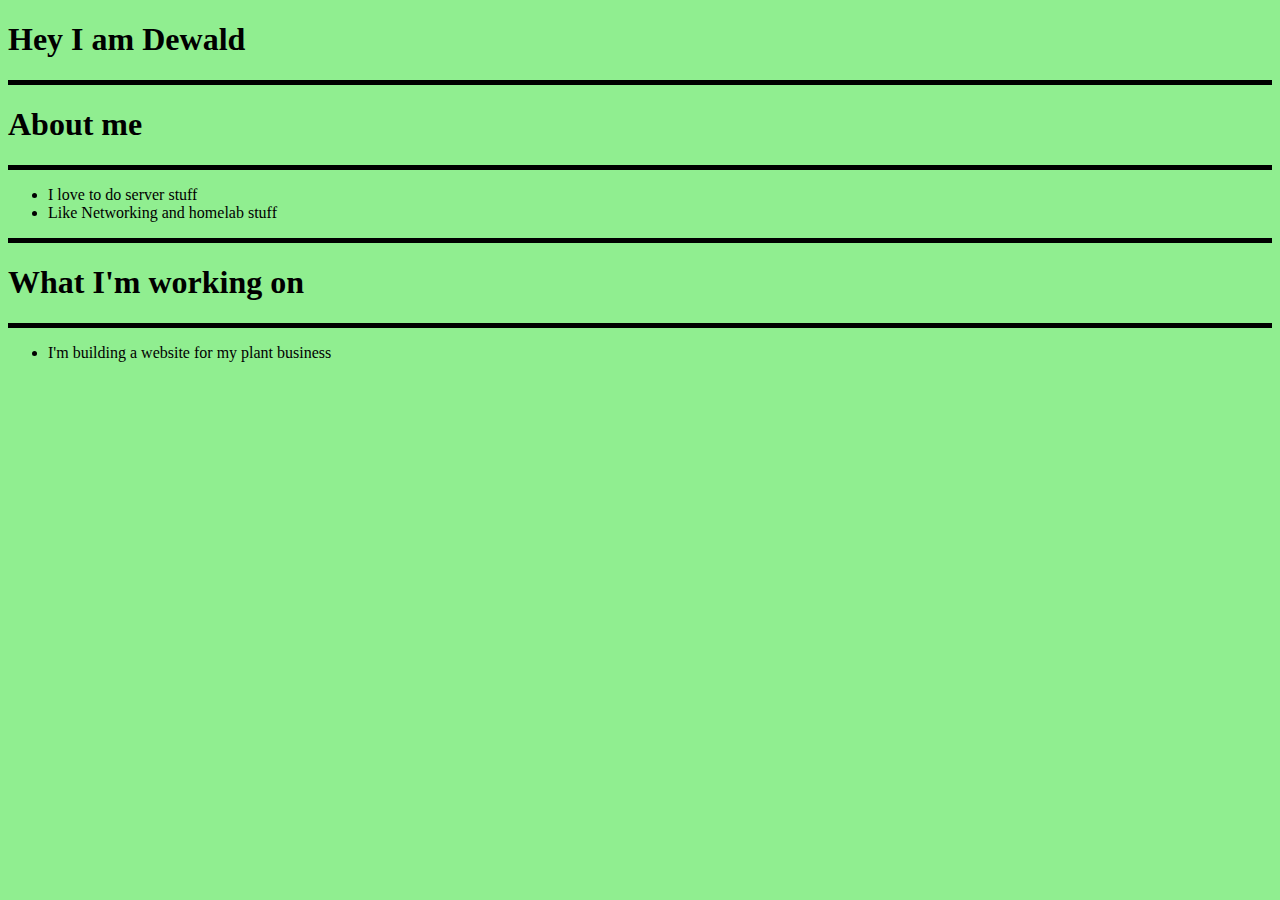
<file: index.html>
<!DOCTYPE html>
<html lang="en">
<head>
    <meta charset="UTF-8">
    <meta name="viewport" content="width=device-width, initial-scale=1.0">
    <title>Website</title>
    <h1>Hey I am Dewald</h1>
    <hr color="black" size="5%">
</head>
<body bgcolor="lightgreen">
        <h1>About me</h1>
        <hr color="black" size="5%">
        <ul>
        <li>I love to do server stuff</li>
        <li>Like Networking and homelab stuff</li>
        </ul>
        <hr color="black" size="5%">
        <h1>What I'm working on</h1>
        <hr color="black" size="5%">
        <ul>
        <li>I'm building a website for my plant business</li>
        </ul>
</body>
</html>
</file>
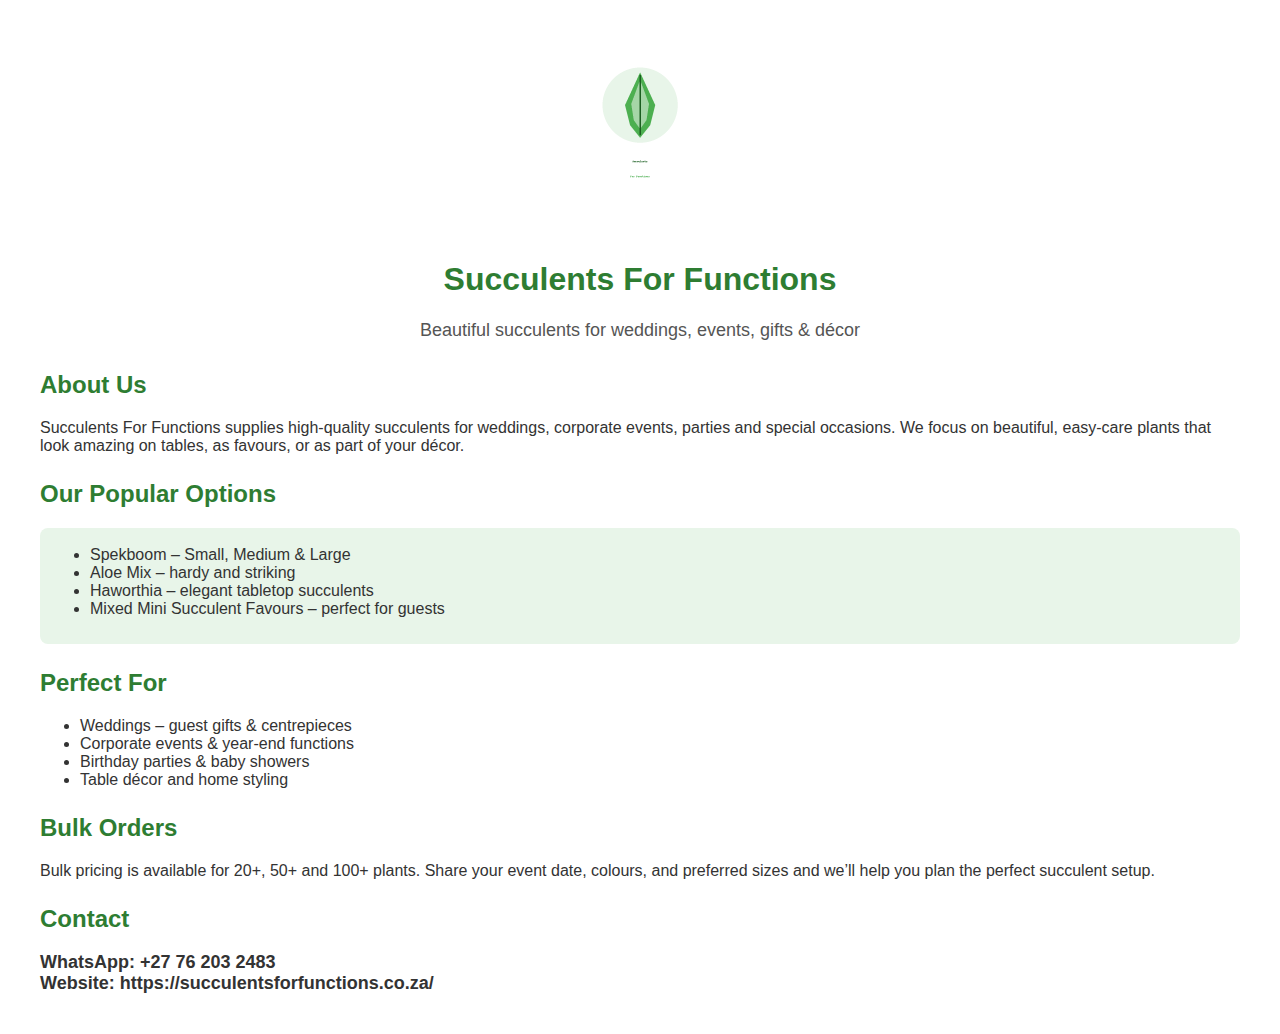
<file: brochure.html>
<!DOCTYPE html>
<html lang="en">
<head>
<meta charset="UTF-8">
<title>Succulents For Functions | Brochure</title>
<style>
    body { font-family: 'Segoe UI', Arial, sans-serif; margin: 40px; color: #333; }
    h1, h2 { color: #2E7D32; }
    .header { text-align: center; margin-bottom: 30px; }
    .header img { max-width: 200px; display:block; margin: 0 auto 10px; }
    .tagline { font-size: 18px; color: #555; }
    .section { margin-bottom: 25px; }
    .highlight { background:#E8F5E9; padding:10px; border-radius:8px; }
    ul { margin-top: 8px; }
    .contact { font-size: 18px; font-weight: bold; margin-top: 10px; }
</style>
</head>
<body>
<div class="header">
    <img src="succulents_for_functions_logo.png" alt="Succulents For Functions Logo">
    <h1>Succulents For Functions</h1>
    <div class="tagline">Beautiful succulents for weddings, events, gifts & décor</div>
</div>

<div class="section">
    <h2>About Us</h2>
    <p>
        Succulents For Functions supplies high-quality succulents for weddings, corporate events, parties and special occasions.
        We focus on beautiful, easy-care plants that look amazing on tables, as favours, or as part of your décor.
    </p>
</div>

<div class="section">
    <h2>Our Popular Options</h2>
    <div class="highlight">
        <ul>
            <li>Spekboom – Small, Medium & Large</li>
            <li>Aloe Mix – hardy and striking</li>
            <li>Haworthia – elegant tabletop succulents</li>
            <li>Mixed Mini Succulent Favours – perfect for guests</li>
        </ul>
    </div>
</div>

<div class="section">
    <h2>Perfect For</h2>
    <ul>
        <li>Weddings – guest gifts & centrepieces</li>
        <li>Corporate events & year-end functions</li>
        <li>Birthday parties & baby showers</li>
        <li>Table décor and home styling</li>
    </ul>
</div>

<div class="section">
    <h2>Bulk Orders</h2>
    <p>
        Bulk pricing is available for 20+, 50+ and 100+ plants.
        Share your event date, colours, and preferred sizes and we’ll help you plan the perfect succulent setup.
    </p>
</div>

<div class="section">
    <h2>Contact</h2>
    <p class="contact">
        WhatsApp: +27 76 203 2483<br>
        Website: https://succulentsforfunctions.co.za/
    </p>
</div>

</body>
</html>
</file>
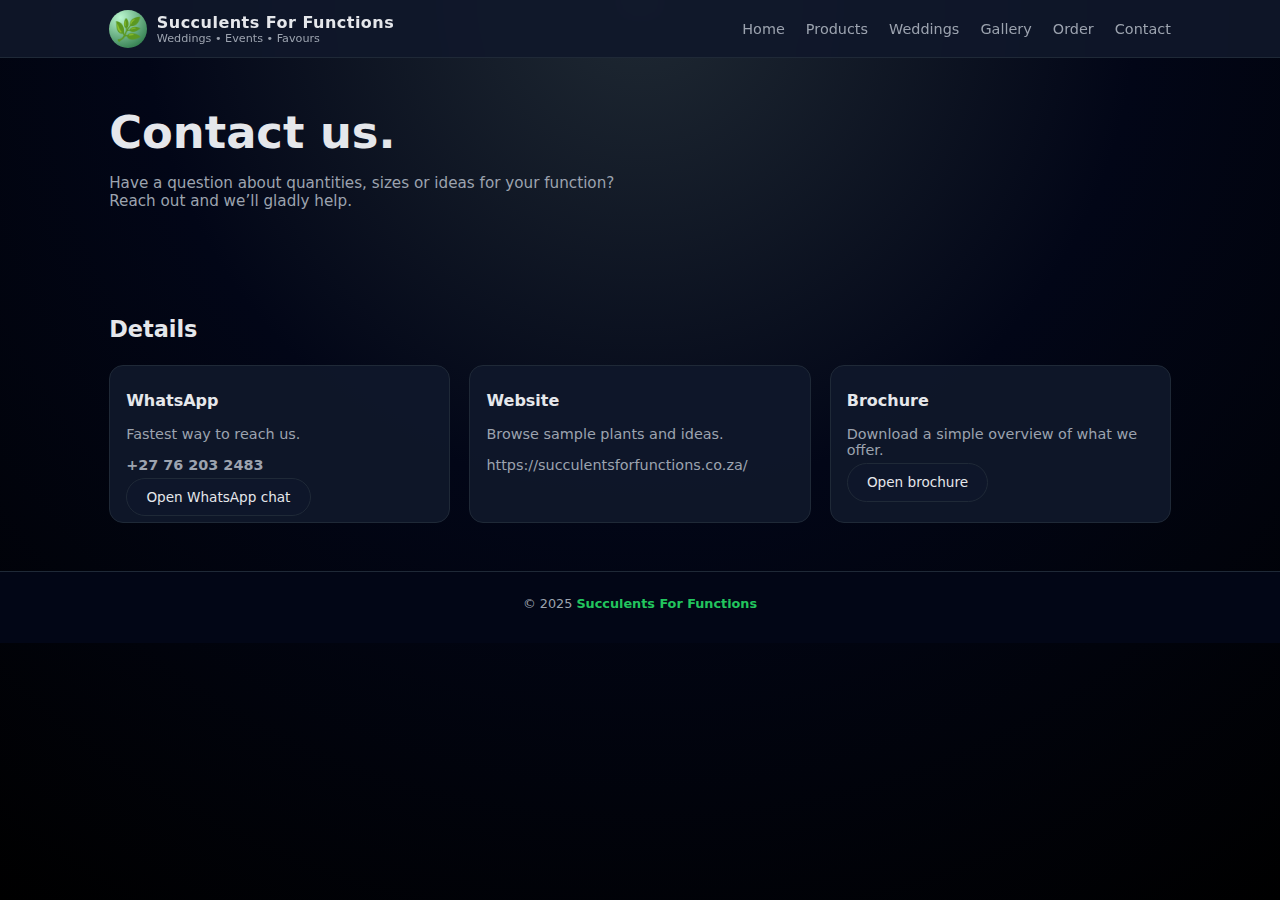
<file: contact.html>
<!DOCTYPE html>
<html lang="en">
<head>
    <meta charset="UTF-8">
    <meta name="viewport" content="width=device-width, initial-scale=1.0">
    <title>Contact | Succulents For Functions</title>
    <link rel="stylesheet" href="styles.css">
</head>
<body>
<header>
    <div class="nav-inner">
        <div class="logo-wrap">
            <div class="logo-mark">🌿</div>
            <div>
                <div class="logo-text-main">Succulents For Functions</div>
                <div class="logo-text-sub">Weddings • Events • Favours</div>
            </div>
        </div>
        <nav>
            <a href="index.html">Home</a>
            <a href="products.html">Products</a>
            <a href="weddings.html">Weddings</a>
            <a href="gallery.html">Gallery</a>
            <a href="order.html">Order</a>
            <a href="contact.html">Contact</a>
        </nav>
    </div>
</header>

<section class="hero">
    <div class="hero-inner">
        <div>
            <h1>Contact us.</h1>
            <p class="lead">
                Have a question about quantities, sizes or ideas for your function? Reach out and we’ll gladly help.
            </p>
        </div>
    </div>
</section>

<main>
    <section class="section">
        <h2>Details</h2>
        <div class="grid">
            <div class="card">
                <h3>WhatsApp</h3>
                <p class="tagline">Fastest way to reach us.</p>
                <p class="price">+27 76 203 2483</p>
                <a href="https://wa.me/27762032483" class="btn-outline">Open WhatsApp chat</a>
            </div>
            <div class="card">
                <h3>Website</h3>
                <p class="tagline">Browse sample plants and ideas.</p>
                <p>https://succulentsforfunctions.co.za/</p>
            </div>
            <div class="card">
                <h3>Brochure</h3>
                <p class="tagline">Download a simple overview of what we offer.</p>
                <a href="brochure.html" class="btn-outline">Open brochure</a>
            </div>
        </div>
    </section>
</main>

<footer>
    <div>© 2025 <strong>Succulents For Functions</strong></div>
</footer>
</body>
</html>
</file>
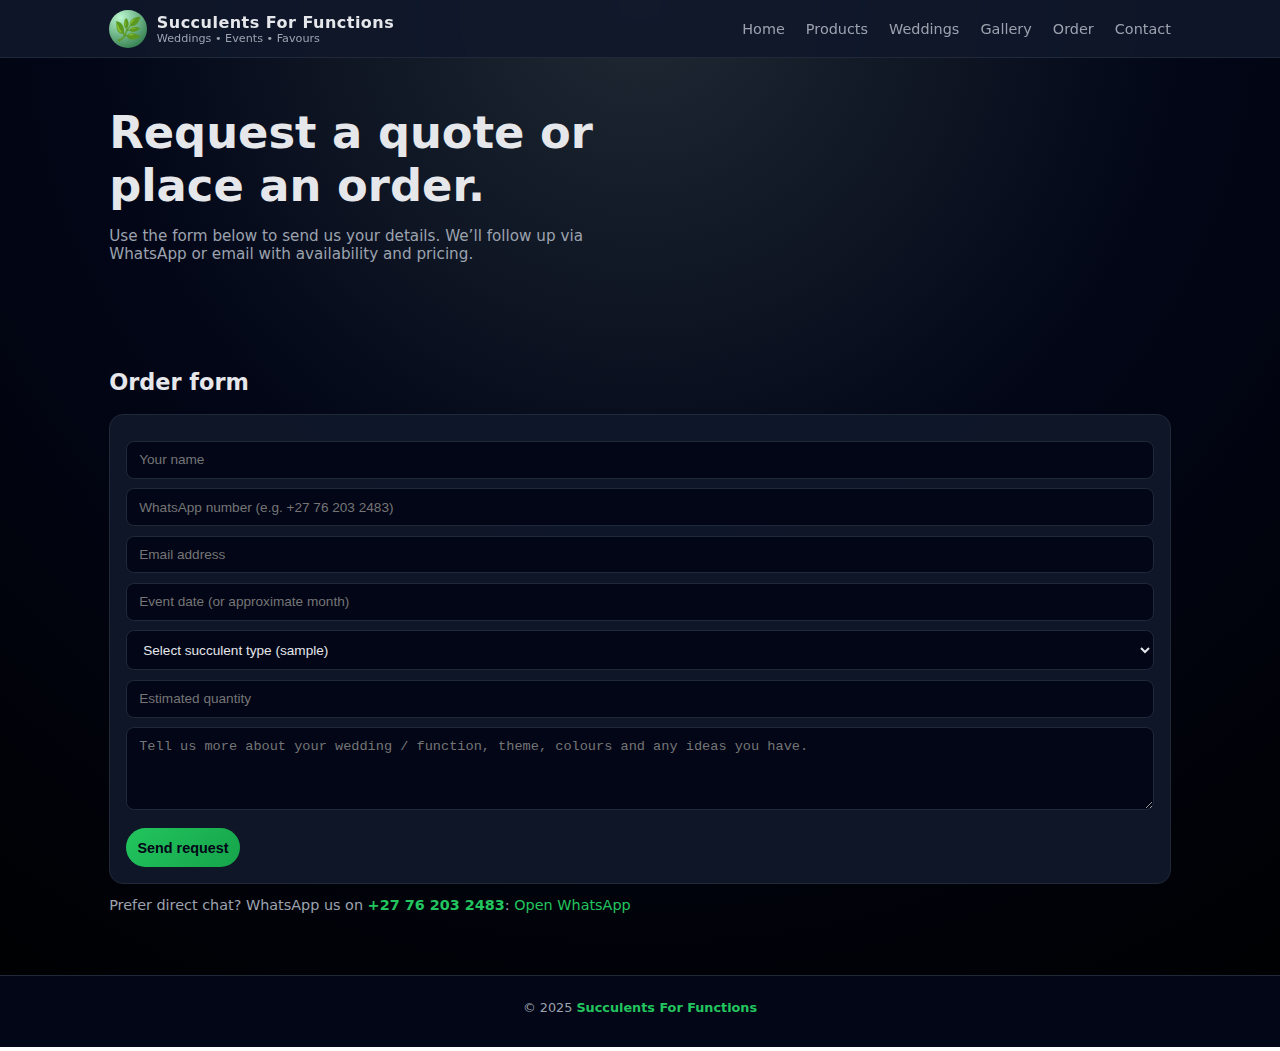
<file: order.html>
<!DOCTYPE html>
<html lang="en">
<head>
    <meta charset="UTF-8">
    <meta name="viewport" content="width=device-width, initial-scale=1.0">
    <title>Order | Succulents For Functions</title>
    <link rel="stylesheet" href="styles.css">
</head>
<body>
<header>
    <div class="nav-inner">
        <div class="logo-wrap">
            <div class="logo-mark">🌿</div>
            <div>
                <div class="logo-text-main">Succulents For Functions</div>
                <div class="logo-text-sub">Weddings • Events • Favours</div>
            </div>
        </div>
        <nav>
            <a href="index.html">Home</a>
            <a href="products.html">Products</a>
            <a href="weddings.html">Weddings</a>
            <a href="gallery.html">Gallery</a>
            <a href="order.html">Order</a>
            <a href="contact.html">Contact</a>
        </nav>
    </div>
</header>

<section class="hero">
    <div class="hero-inner">
        <div>
            <h1>Request a quote or place an order.</h1>
            <p class="lead">
                Use the form below to send us your details. We’ll follow up via WhatsApp or email with availability
                and pricing.
            </p>
        </div>
    </div>
</section>

<main>
    <section class="section">
        <h2>Order form</h2>

        <!-- UPDATED EMAIL BELOW -->
        <form action="https://formsubmit.co/8d46db0414b6d9d9249c0232258b6e35" method="POST">

            <input type="text" name="name" placeholder="Your name" required>
            <input type="text" name="phone" placeholder="WhatsApp number (e.g. +27 76 203 2483)">
            <input type="email" name="email" placeholder="Email address" required>
            <input type="text" name="event_date" placeholder="Event date (or approximate month)">

            <select name="plant">
                <option value="">Select succulent type (sample)</option>
                <option>Spekboom Small</option>
                <option>Spekboom Medium</option>
                <option>Spekboom Large</option>
                <option>Aloe Mix</option>
                <option>Haworthia</option>
                <option>Mixed Mini Succulent Favours</option>
            </select>

            <input type="number" name="quantity" placeholder="Estimated quantity">

            <textarea name="message" rows="4" placeholder="Tell us more about your wedding / function, theme, colours and any ideas you have."></textarea>

            <button type="submit">Send request</button>
        </form>

        <p class="hero-meta" style="margin-top:0.8rem;">
            Prefer direct chat? WhatsApp us on <strong>+27 76 203 2483</strong>:
            <a href="https://wa.me/27762032483?text=Hi%2C%20I%27d%20like%20a%20quote%20for%20succulents">Open WhatsApp</a>
        </p>
    </section>
</main>

<footer>
    <div>© 2025 <strong>Succulents For Functions</strong></div>
</footer>
</body>
</html>
</file>
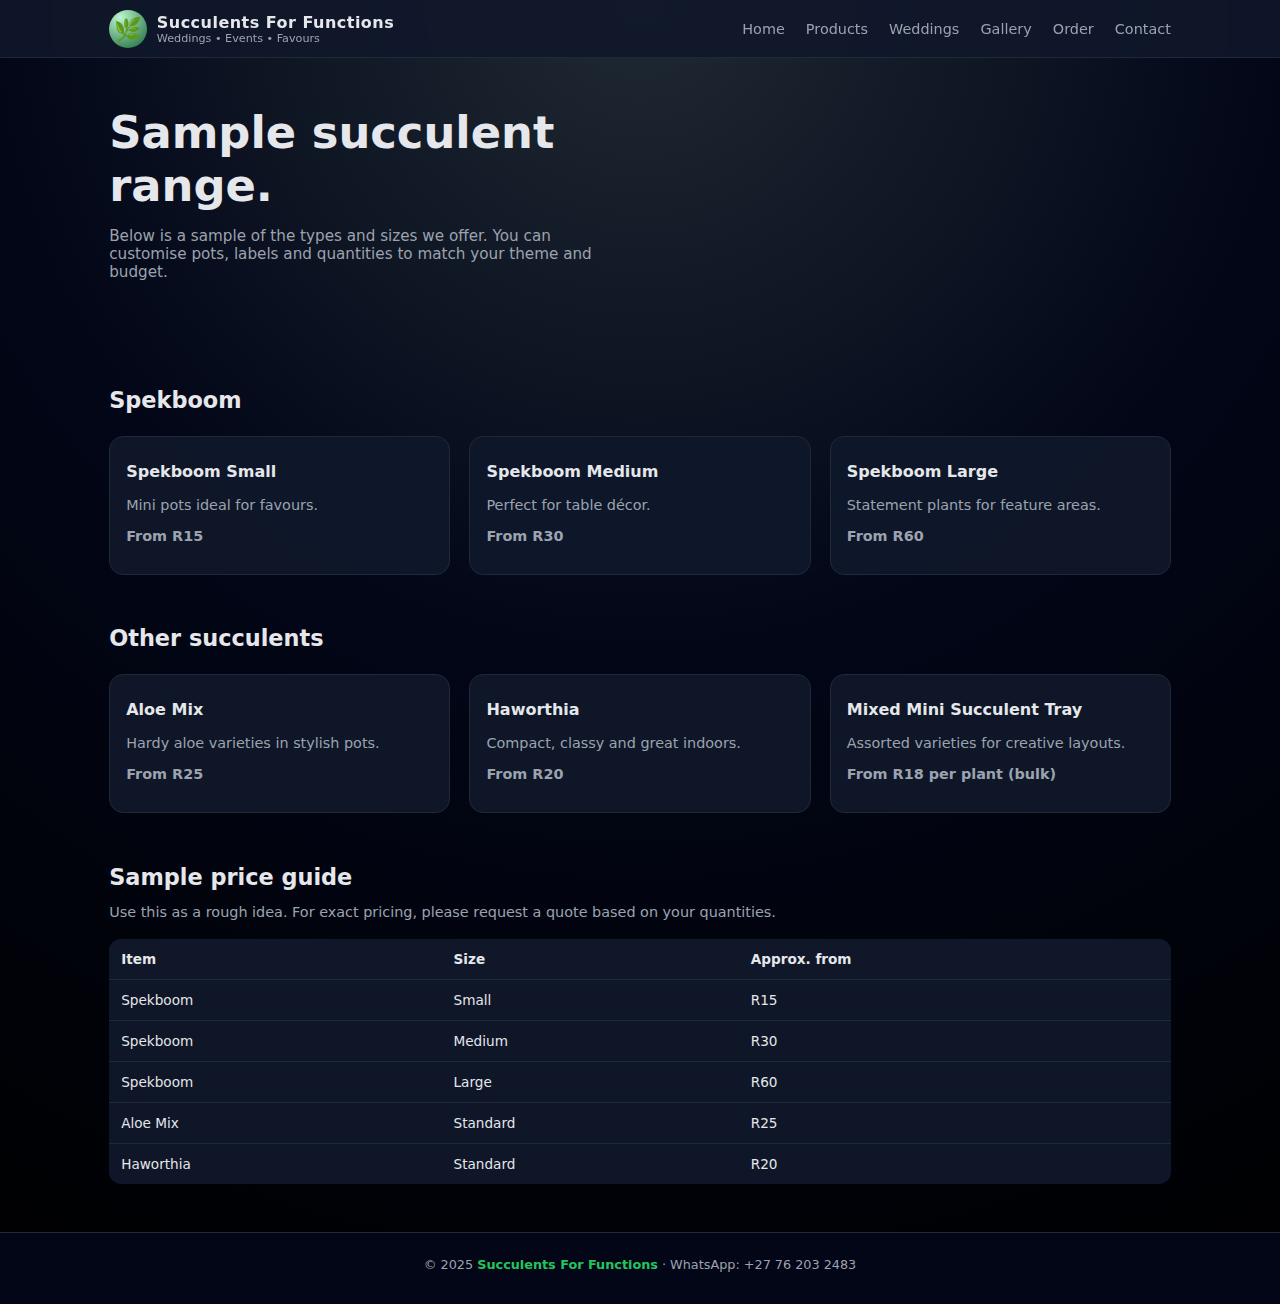
<file: products.html>
<!DOCTYPE html>
<html lang="en">
<head>
    <meta charset="UTF-8">
    <meta name="viewport" content="width=device-width, initial-scale=1.0">
    <title>Products | Succulents For Functions</title>
    <link rel="stylesheet" href="styles.css">
</head>
<body>
<header>
    <div class="nav-inner">
        <div class="logo-wrap">
            <div class="logo-mark">🌿</div>
            <div>
                <div class="logo-text-main">Succulents For Functions</div>
                <div class="logo-text-sub">Weddings • Events • Favours</div>
            </div>
        </div>
        <nav>
            <a href="index.html">Home</a>
            <a href="products.html">Products</a>
            <a href="weddings.html">Weddings</a>
            <a href="gallery.html">Gallery</a>
            <a href="order.html">Order</a>
            <a href="contact.html">Contact</a>
        </nav>
    </div>
</header>

<section class="hero">
    <div class="hero-inner">
        <div>
            <h1>Sample succulent range.</h1>
            <p class="lead">
                Below is a sample of the types and sizes we offer. You can customise pots, labels and quantities to
                match your theme and budget.
            </p>
        </div>
    </div>
</section>

<main>
    <section class="section">
        <h2>Spekboom</h2>
        <div class="grid">
            <div class="card">
                <h3>Spekboom Small</h3>
                <p class="tagline">Mini pots ideal for favours.</p>
                <p class="price">From R15</p>
            </div>
            <div class="card">
                <h3>Spekboom Medium</h3>
                <p class="tagline">Perfect for table décor.</p>
                <p class="price">From R30</p>
            </div>
            <div class="card">
                <h3>Spekboom Large</h3>
                <p class="tagline">Statement plants for feature areas.</p>
                <p class="price">From R60</p>
            </div>
        </div>
    </section>

    <section class="section">
        <h2>Other succulents</h2>
        <div class="grid">
            <div class="card">
                <h3>Aloe Mix</h3>
                <p class="tagline">Hardy aloe varieties in stylish pots.</p>
                <p class="price">From R25</p>
            </div>
            <div class="card">
                <h3>Haworthia</h3>
                <p class="tagline">Compact, classy and great indoors.</p>
                <p class="price">From R20</p>
            </div>
            <div class="card">
                <h3>Mixed Mini Succulent Tray</h3>
                <p class="tagline">Assorted varieties for creative layouts.</p>
                <p class="price">From R18 per plant (bulk)</p>
            </div>
        </div>
    </section>

    <section class="section">
        <h2>Sample price guide</h2>
        <p>Use this as a rough idea. For exact pricing, please request a quote based on your quantities.</p>
        <table>
            <tr>
                <th>Item</th>
                <th>Size</th>
                <th>Approx. from</th>
            </tr>
            <tr>
                <td>Spekboom</td>
                <td>Small</td>
                <td>R15</td>
            </tr>
            <tr>
                <td>Spekboom</td>
                <td>Medium</td>
                <td>R30</td>
            </tr>
            <tr>
                <td>Spekboom</td>
                <td>Large</td>
                <td>R60</td>
            </tr>
            <tr>
                <td>Aloe Mix</td>
                <td>Standard</td>
                <td>R25</td>
            </tr>
            <tr>
                <td>Haworthia</td>
                <td>Standard</td>
                <td>R20</td>
            </tr>
        </table>
    </section>
</main>

<footer>
    <div>© 2025 <strong>Succulents For Functions</strong> · WhatsApp: +27 76 203 2483</div>
</footer>
</body>
</html>
</file>
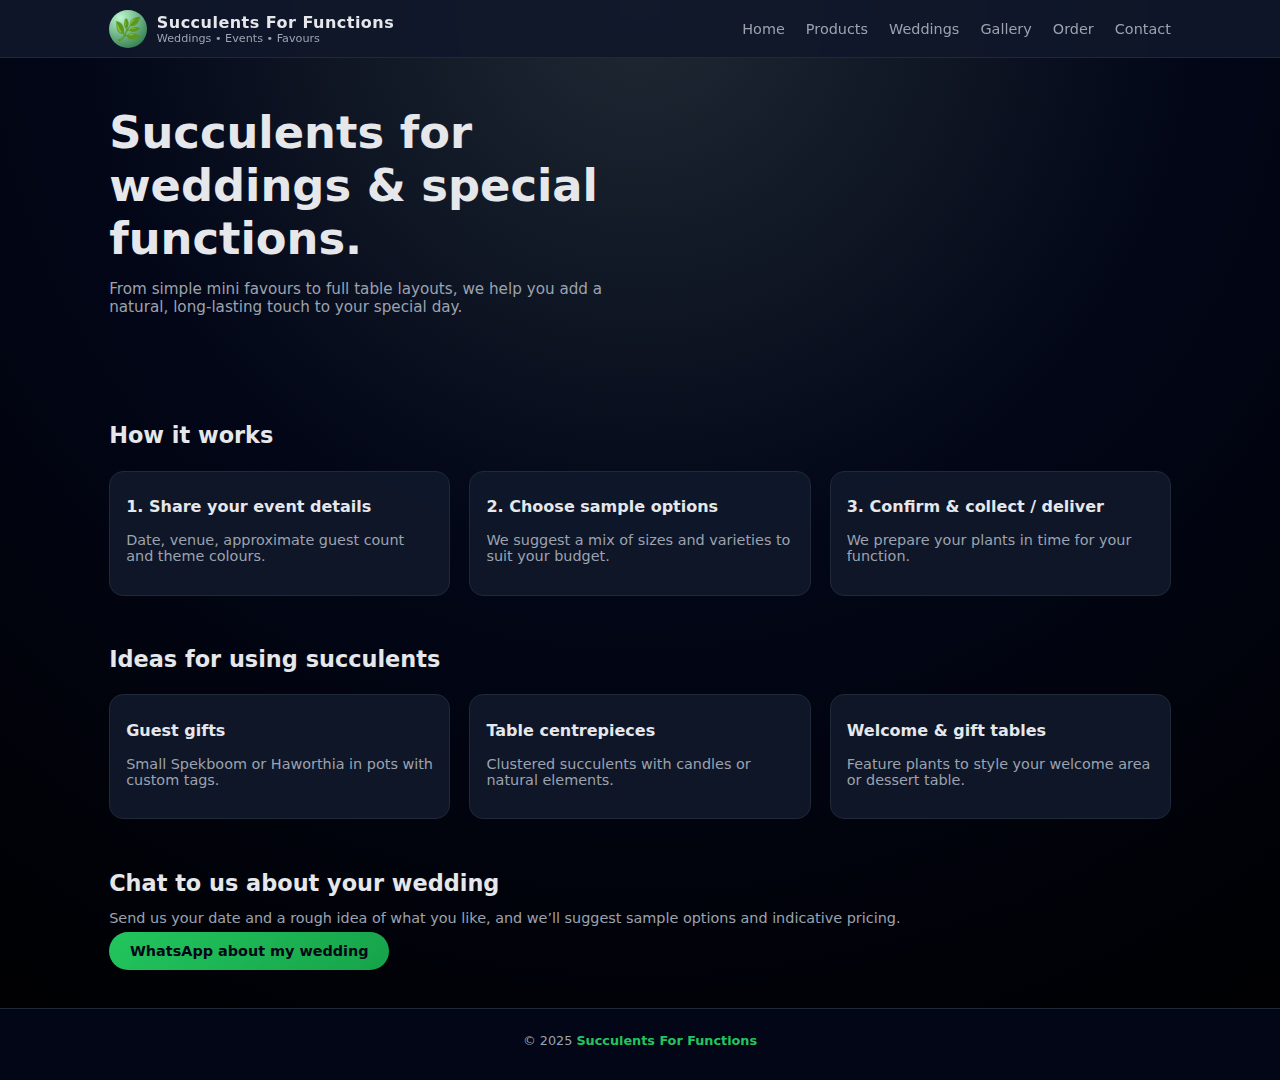
<file: weddings.html>
<!DOCTYPE html>
<html lang="en">
<head>
    <meta charset="UTF-8">
    <meta name="viewport" content="width=device-width, initial-scale=1.0">
    <title>Weddings & Functions | Succulents For Functions</title>
    <link rel="stylesheet" href="styles.css">
</head>
<body>
<header>
    <div class="nav-inner">
        <div class="logo-wrap">
            <div class="logo-mark">🌿</div>
            <div>
                <div class="logo-text-main">Succulents For Functions</div>
                <div class="logo-text-sub">Weddings • Events • Favours</div>
            </div>
        </div>
        <nav>
            <a href="index.html">Home</a>
            <a href="products.html">Products</a>
            <a href="weddings.html">Weddings</a>
            <a href="gallery.html">Gallery</a>
            <a href="order.html">Order</a>
            <a href="contact.html">Contact</a>
        </nav>
    </div>
</header>

<section class="hero">
    <div class="hero-inner">
        <div>
            <h1>Succulents for weddings & special functions.</h1>
            <p class="lead">
                From simple mini favours to full table layouts, we help you add a natural, long-lasting touch to your
                special day.
            </p>
        </div>
    </div>
</section>

<main>
    <section class="section">
        <h2>How it works</h2>
        <div class="grid">
            <div class="card">
                <h3>1. Share your event details</h3>
                <p class="tagline">Date, venue, approximate guest count and theme colours.</p>
            </div>
            <div class="card">
                <h3>2. Choose sample options</h3>
                <p class="tagline">We suggest a mix of sizes and varieties to suit your budget.</p>
            </div>
            <div class="card">
                <h3>3. Confirm & collect / deliver</h3>
                <p class="tagline">We prepare your plants in time for your function.</p>
            </div>
        </div>
    </section>

    <section class="section">
        <h2>Ideas for using succulents</h2>
        <div class="grid">
            <div class="card">
                <h3>Guest gifts</h3>
                <p class="tagline">Small Spekboom or Haworthia in pots with custom tags.</p>
            </div>
            <div class="card">
                <h3>Table centrepieces</h3>
                <p class="tagline">Clustered succulents with candles or natural elements.</p>
            </div>
            <div class="card">
                <h3>Welcome & gift tables</h3>
                <p class="tagline">Feature plants to style your welcome area or dessert table.</p>
            </div>
        </div>
    </section>

    <section class="section">
        <h2>Chat to us about your wedding</h2>
        <p>Send us your date and a rough idea of what you like, and we’ll suggest sample options and indicative pricing.</p>
        <a href="https://wa.me/27762032483?text=Hi%2C%20I%27d%20like%20succulents%20for%20my%20wedding" class="btn-primary">
            WhatsApp about my wedding
        </a>
    </section>
</main>

<footer>
    <div>© 2025 <strong>Succulents For Functions</strong></div>
</footer>
</body>
</html>
</file>
<file: styles.css>
:root {
    --bg: #111827;
    --bg-alt: #020617;
    --card-bg: #0f172a;
    --primary: #22c55e;
    --primary-soft: #15803d;
    --text: #e5e7eb;
    --muted: #9ca3af;
    --border: #1f2937;
}

* {
    box-sizing: border-box;
}

body {
    margin: 0;
    font-family: system-ui, -apple-system, BlinkMacSystemFont, "Segoe UI", sans-serif;
    background: radial-gradient(circle at top, #1f2933 0, #020617 45%, #000000 100%);
    color: var(--text);
    min-height: 100vh;
}

a {
    color: var(--primary);
    text-decoration: none;
}

header {
    position: sticky;
    top: 0;
    z-index: 20;
    background: rgba(15, 23, 42, 0.9);
    backdrop-filter: blur(12px);
    border-bottom: 1px solid var(--border);
}

.nav-inner {
    max-width: 1100px;
    margin: 0 auto;
    padding: 0.6rem 1.2rem;
    display: flex;
    align-items: center;
    justify-content: space-between;
}

.logo-wrap {
    display: flex;
    align-items: center;
    gap: 0.6rem;
}

.logo-mark {
    width: 38px;
    height: 38px;
    border-radius: 999px;
    background: radial-gradient(circle at 30% 20%, #bbf7d0, #166534);
    display: flex;
    align-items: center;
    justify-content: center;
    font-size: 1.4rem;
}

.logo-text-main {
    font-weight: 700;
    letter-spacing: 0.03em;
    font-size: 1rem;
}

.logo-text-sub {
    font-size: 0.7rem;
    color: var(--muted);
}

nav a {
    margin-left: 1rem;
    font-size: 0.9rem;
    color: var(--muted);
}

nav a:hover {
    color: var(--text);
}

.hero {
    max-width: 1100px;
    margin: 1.5rem auto 2rem;
    padding: 1.5rem 1.2rem 0.5rem;
}

.hero-inner {
    display: grid;
    grid-template-columns: minmax(0, 1.4fr) minmax(0, 1fr);
    gap: 2rem;
    align-items: center;
}

.hero-badge {
    display: inline-flex;
    align-items: center;
    gap: 0.5rem;
    padding: 0.25rem 0.7rem;
    border-radius: 999px;
    background: rgba(22, 163, 74, 0.1);
    border: 1px solid rgba(34, 197, 94, 0.3);
    font-size: 0.75rem;
    color: var(--primary);
    margin-bottom: 0.8rem;
}

.hero h1 {
    font-size: clamp(2rem, 4vw, 2.8rem);
    margin: 0 0 0.6rem;
}

.hero p.lead {
    color: var(--muted);
    font-size: 0.95rem;
    max-width: 32rem;
}

.hero-actions {
    display: flex;
    flex-wrap: wrap;
    gap: 0.8rem;
    margin-top: 1.2rem;
}

.btn-primary {
    padding: 0.7rem 1.3rem;
    border-radius: 999px;
    border: none;
    background: linear-gradient(135deg, #22c55e, #16a34a);
    color: #020617;
    font-weight: 600;
    cursor: pointer;
    font-size: 0.9rem;
}

.btn-outline {
    padding: 0.65rem 1.2rem;
    border-radius: 999px;
    border: 1px solid var(--border);
    background: rgba(15, 23, 42, 0.8);
    color: var(--text);
    font-size: 0.85rem;
}

.hero-meta {
    margin-top: 1rem;
    font-size: 0.8rem;
    color: var(--muted);
}

.hero-meta strong {
    color: var(--primary);
}

.hero-image {
    border-radius: 18px;
    border: 1px solid rgba(148, 163, 184, 0.3);
    background: radial-gradient(circle at top, #047857, #020617 55%);
    padding: 0.6rem;
    position: relative;
    overflow: hidden;
}

.hero-image-inner {
    border-radius: 14px;
    background: url('https://images.unsplash.com/photo-1524592814054-7370c379e265?auto=format&fit=crop&w=1100&q=80') center/cover no-repeat;
    min-height: 220px;
}

.hero-tag {
    position: absolute;
    bottom: 14px;
    left: 14px;
    background: rgba(15, 23, 42, 0.85);
    border-radius: 999px;
    padding: 0.35rem 0.8rem;
    font-size: 0.7rem;
    color: var(--muted);
}

.hero-tag strong {
    color: var(--text);
}

main {
    max-width: 1100px;
    margin: 0 auto;
    padding: 0 1.2rem 3rem;
}

.section {
    padding-top: 2rem;
}

.section h2 {
    font-size: 1.4rem;
    margin-bottom: 0.4rem;
}

.section p {
    color: var(--muted);
    font-size: 0.9rem;
}

.grid {
    display: grid;
    grid-template-columns: repeat(auto-fit, minmax(230px, 1fr));
    gap: 1.2rem;
    margin-top: 1.4rem;
}

.card {
    background: rgba(15, 23, 42, 0.96);
    border-radius: 14px;
    border: 1px solid var(--border);
    padding: 1rem;
}

.card h3 {
    margin-top: 0.6rem;
    font-size: 1rem;
}

.price {
    margin-top: 0.3rem;
    color: var(--primary);
    font-weight: 600;
    font-size: 0.95rem;
}

.tagline {
    font-size: 0.8rem;
    color: var(--muted);
}

table {
    width: 100%;
    border-collapse: collapse;
    margin-top: 1.2rem;
    font-size: 0.85rem;
    background: rgba(15, 23, 42, 0.96);
    border-radius: 12px;
    overflow: hidden;
}

th, td {
    padding: 0.75rem;
    text-align: left;
    border-bottom: 1px solid var(--border);
}

th {
    background: rgba(15, 23, 42, 0.98);
    font-weight: 600;
}

tr:last-child td {
    border-bottom: none;
}

form {
    margin-top: 1.2rem;
    background: rgba(15, 23, 42, 0.96);
    border-radius: 14px;
    border: 1px solid var(--border);
    padding: 1rem;
}

input, select, textarea {
    width: 100%;
    margin-top: 0.6rem;
    padding: 0.65rem 0.75rem;
    border-radius: 8px;
    border: 1px solid var(--border);
    background: #020617;
    color: var(--text);
    font-size: 0.85rem;
}

textarea {
    resize: vertical;
}

button {
    margin-top: 0.9rem;
    padding: 0.7rem;
    border-radius: 999px;
    border: none;
    background: linear-gradient(135deg, #22c55e, #16a34a);
    color: #020617;
    font-weight: 600;
    cursor: pointer;
    font-size: 0.9rem;
}

.gallery-grid {
    display: grid;
    grid-template-columns: repeat(auto-fit, minmax(240px, 1fr));
    gap: 1rem;
    margin-top: 1.4rem;
}

.gallery-card {
    border-radius: 14px;
    overflow: hidden;
    border: 1px solid var(--border);
    background: rgba(15, 23, 42, 0.96);
}

.gallery-card img {
    width: 100%;
    height: 190px;
    object-fit: cover;
    display: block;
}

.gallery-card div {
    padding: 0.75rem;
    font-size: 0.8rem;
    color: var(--muted);
}

footer {
    border-top: 1px solid var(--border);
    padding: 1.5rem 1.2rem 2rem;
    text-align: center;
    font-size: 0.8rem;
    color: var(--muted);
    background: rgba(2, 6, 23, 0.97);
}

footer strong {
    color: var(--primary);
}

@media (max-width: 780px) {
    .hero-inner {
        grid-template-columns: minmax(0, 1fr);
    }
    .hero {
        padding-top: 1.2rem;
    }
    .nav-inner {
        flex-direction: column;
        align-items: flex-start;
        gap: 0.5rem;
    }
    nav a {
        margin-left: 0;
        margin-right: 0.8rem;
    }
}
</file>
